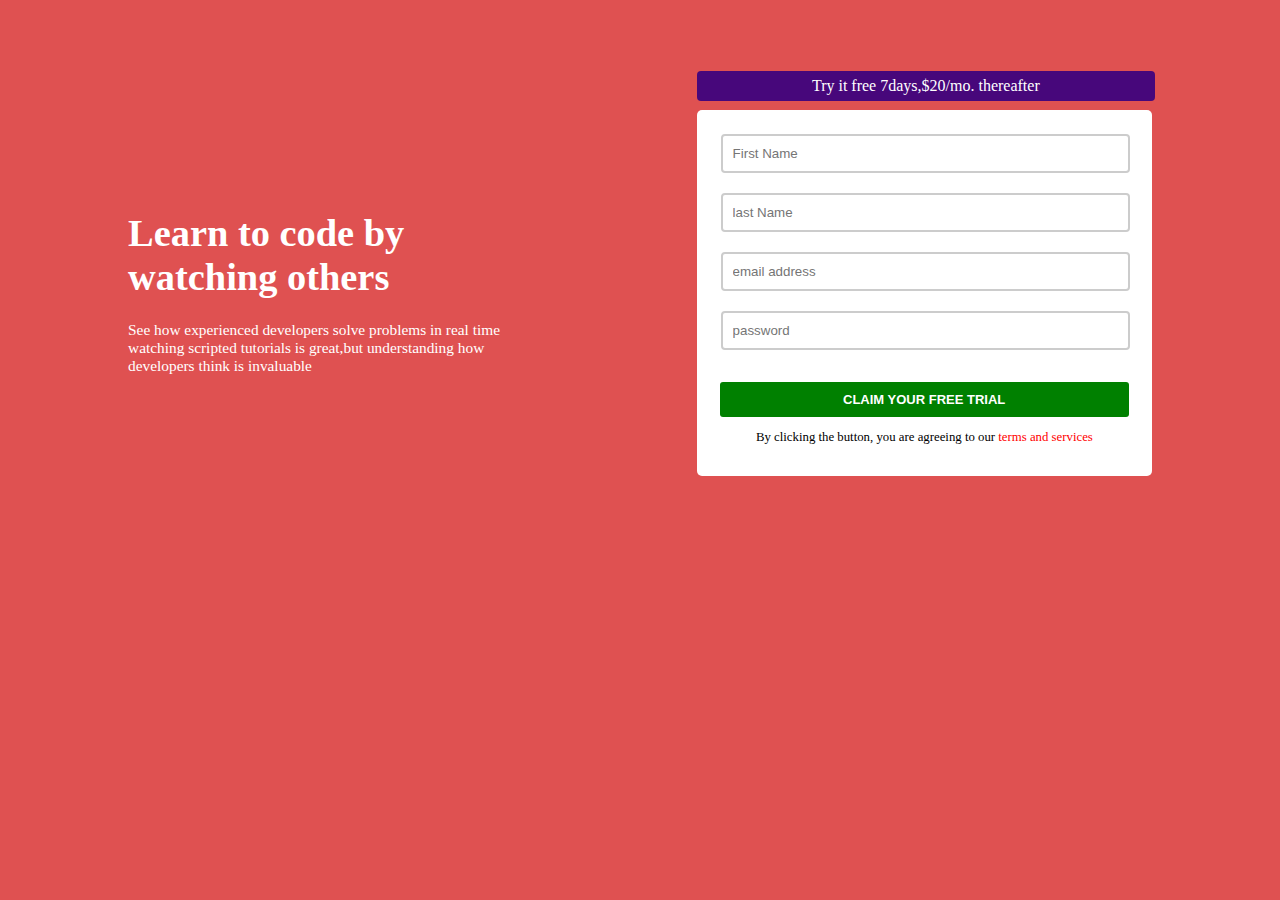
<file: index.html>
<!DOCTYPE html>
<html lang="en">
<head>
    <meta charset="UTF-8">
    <meta http-equiv="X-UA-Compatible" content="IE=edge">
    <meta name="viewport" content="width=device-width, initial-scale=1.0">
    <title>WEB</title>
    <link rel="stylesheet" href="css/mech.css">

</head>
<body>
    <div class="container">

        <div class="paragraph">
            <h1>Learn to code by <br>
             watching others</h1><br>
            <p>See how experienced developers solve problems in real time <br>
             watching scripted tutorials is great,but understanding how <br>
            developers think is invaluable <br> </p>
        </div>
        <div class="section" >
            <div class="free-trial">
               <span>Try it free 7days,</span>$20/mo. thereafter
            </div>
            <form>
                <input type="text"  id="fname" name="fname" placeholder="First Name"><br>
 
                <label for="lname">last name</label><br>
                <input type="text"  id="lname"  name="lname" placeholder="last Name"><br>
 
                <label for="email address">email address</label><br>
                <input type="text"  id="email address"  name="email address" placeholder="email address"><br>
 
                <label for="input password">password</label><br>
                <input type="text"  id="password"  name="password" placeholder="password"><br><br>
 
                <div class="claim">
                    <h3>CLAIM YOUR FREE TRIAL</h3>
                    <div class="clicking">
                     <P>By clicking the button, you are agreeing to our <span id="terms">terms and services</span> </P>
                    </div>
                </div>
            





            </form>
            
        </div>
          
         

         
























    </div>
    
</body>
</html>
</file>
<file: css/mech.css>
body{
    background-color: rgb(223, 81, 81);
    
}
input[type=text],select{
    width: 100%;
    padding: 10px;
    margin: 1px 1px;
    display: inline-block;
    border: 2px solid #ccc;
    border-radius: 4px;
    box-sizing: border-box;
    text-align: left;
    
}

.paragraph{
    color: white;
    margin-top:10%;
    padding-left: 5%;
    width: 40%;
    font-size: 1.2rem;
    text-align: center;
}
.section{
    color: white;
    width: 40%;
    margin-left: 10%;
    box-sizing: border-box;
}
.container{
    padding: 5%;
    display: flex;
    
}
.free-trial{
    background-color: rgba(55, 0, 128, 0.904);
    width: 98%;
    padding: 6px;
    border-radius: 4px;
    text-align: center;
    margin: top;
}
form{
    background-color: white;
    height: 320px;
    margin-top: 2%;
    padding: 5%;
    border-radius: 5px;
    border: 2px;
}


.claim h3{
    background-color: green;
    color: white;
    /* margin: 0 5%; */
    width: 95%;
    border-radius: 3px;
    font-size: small;
    font-family: sans-serif;
    padding: 10px;
    text-align: center;
}
.clicking p{
    color: black;
    font-size: .8em;
    text-align: center;
}

h1{
    margin-bottom: 0;
    text-align: left;
}
p{
    margin: 0%;
    text-align: left;
    font-size: .8em;
}
#terms{
    color: red;
}
</file>
